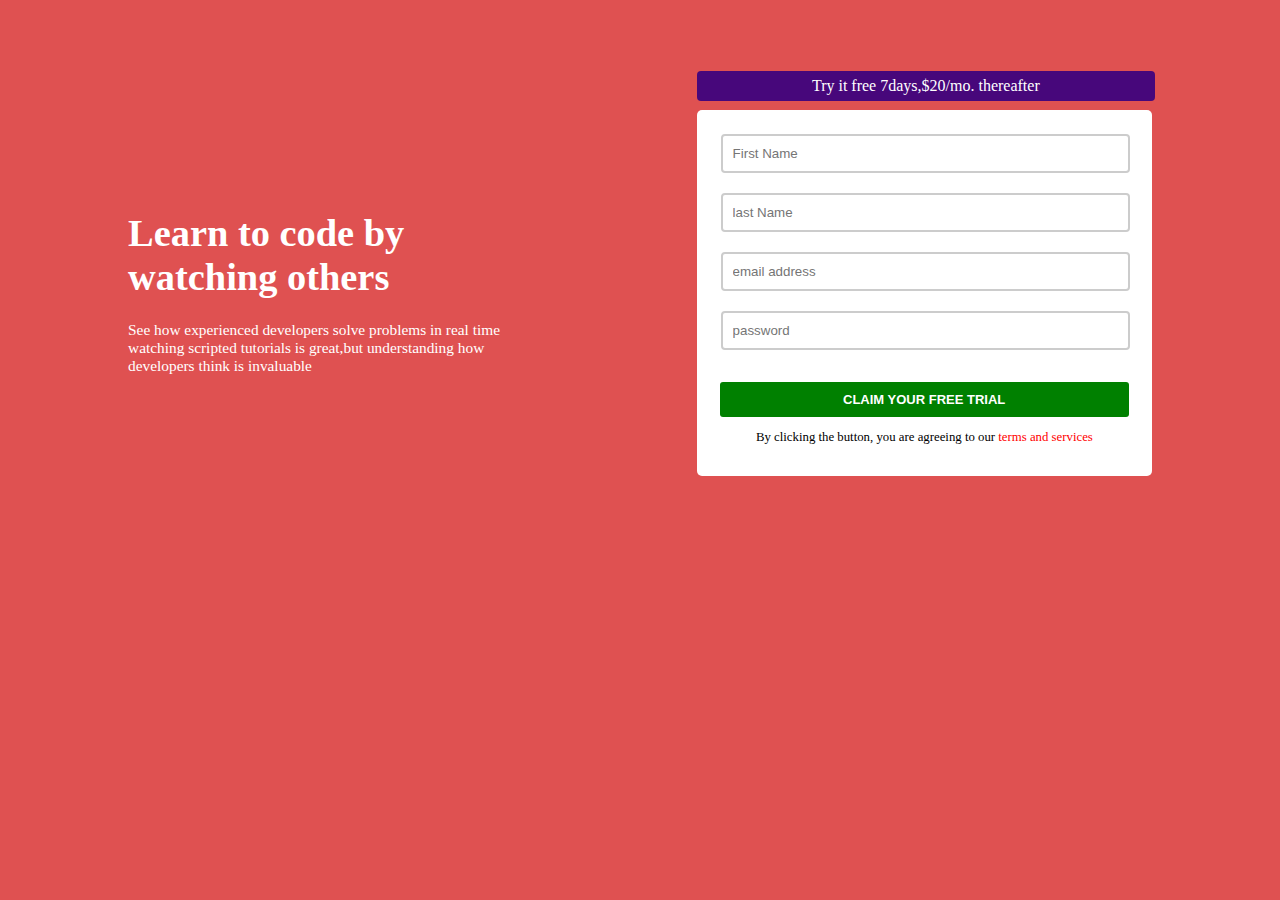
<file: index.html>
<!DOCTYPE html>
<html lang="en">
<head>
    <meta charset="UTF-8">
    <meta http-equiv="X-UA-Compatible" content="IE=edge">
    <meta name="viewport" content="width=device-width, initial-scale=1.0">
    <title>WEB</title>
    <link rel="stylesheet" href="css/mech.css">

</head>
<body>
    <div class="container">

        <div class="paragraph">
            <h1>Learn to code by <br>
             watching others</h1><br>
            <p>See how experienced developers solve problems in real time <br>
             watching scripted tutorials is great,but understanding how <br>
            developers think is invaluable <br> </p>
        </div>
        <div class="section" >
            <div class="free-trial">
               <span>Try it free 7days,</span>$20/mo. thereafter
            </div>
            <form>
                <input type="text"  id="fname" name="fname" placeholder="First Name"><br>
 
                <label for="lname">last name</label><br>
                <input type="text"  id="lname"  name="lname" placeholder="last Name"><br>
 
                <label for="email address">email address</label><br>
                <input type="text"  id="email address"  name="email address" placeholder="email address"><br>
 
                <label for="input password">password</label><br>
                <input type="text"  id="password"  name="password" placeholder="password"><br><br>
 
                <div class="claim">
                    <h3>CLAIM YOUR FREE TRIAL</h3>
                    <div class="clicking">
                     <P>By clicking the button, you are agreeing to our <span id="terms">terms and services</span> </P>
                    </div>
                </div>
            





            </form>
            
        </div>
          
         

         
























    </div>
    
</body>
</html>
</file>
<file: css/mech.css>
body{
    background-color: rgb(223, 81, 81);
    
}
input[type=text],select{
    width: 100%;
    padding: 10px;
    margin: 1px 1px;
    display: inline-block;
    border: 2px solid #ccc;
    border-radius: 4px;
    box-sizing: border-box;
    text-align: left;
    
}

.paragraph{
    color: white;
    margin-top:10%;
    padding-left: 5%;
    width: 40%;
    font-size: 1.2rem;
    text-align: center;
}
.section{
    color: white;
    width: 40%;
    margin-left: 10%;
    box-sizing: border-box;
}
.container{
    padding: 5%;
    display: flex;
    
}
.free-trial{
    background-color: rgba(55, 0, 128, 0.904);
    width: 98%;
    padding: 6px;
    border-radius: 4px;
    text-align: center;
    margin: top;
}
form{
    background-color: white;
    height: 320px;
    margin-top: 2%;
    padding: 5%;
    border-radius: 5px;
    border: 2px;
}


.claim h3{
    background-color: green;
    color: white;
    /* margin: 0 5%; */
    width: 95%;
    border-radius: 3px;
    font-size: small;
    font-family: sans-serif;
    padding: 10px;
    text-align: center;
}
.clicking p{
    color: black;
    font-size: .8em;
    text-align: center;
}

h1{
    margin-bottom: 0;
    text-align: left;
}
p{
    margin: 0%;
    text-align: left;
    font-size: .8em;
}
#terms{
    color: red;
}
</file>
